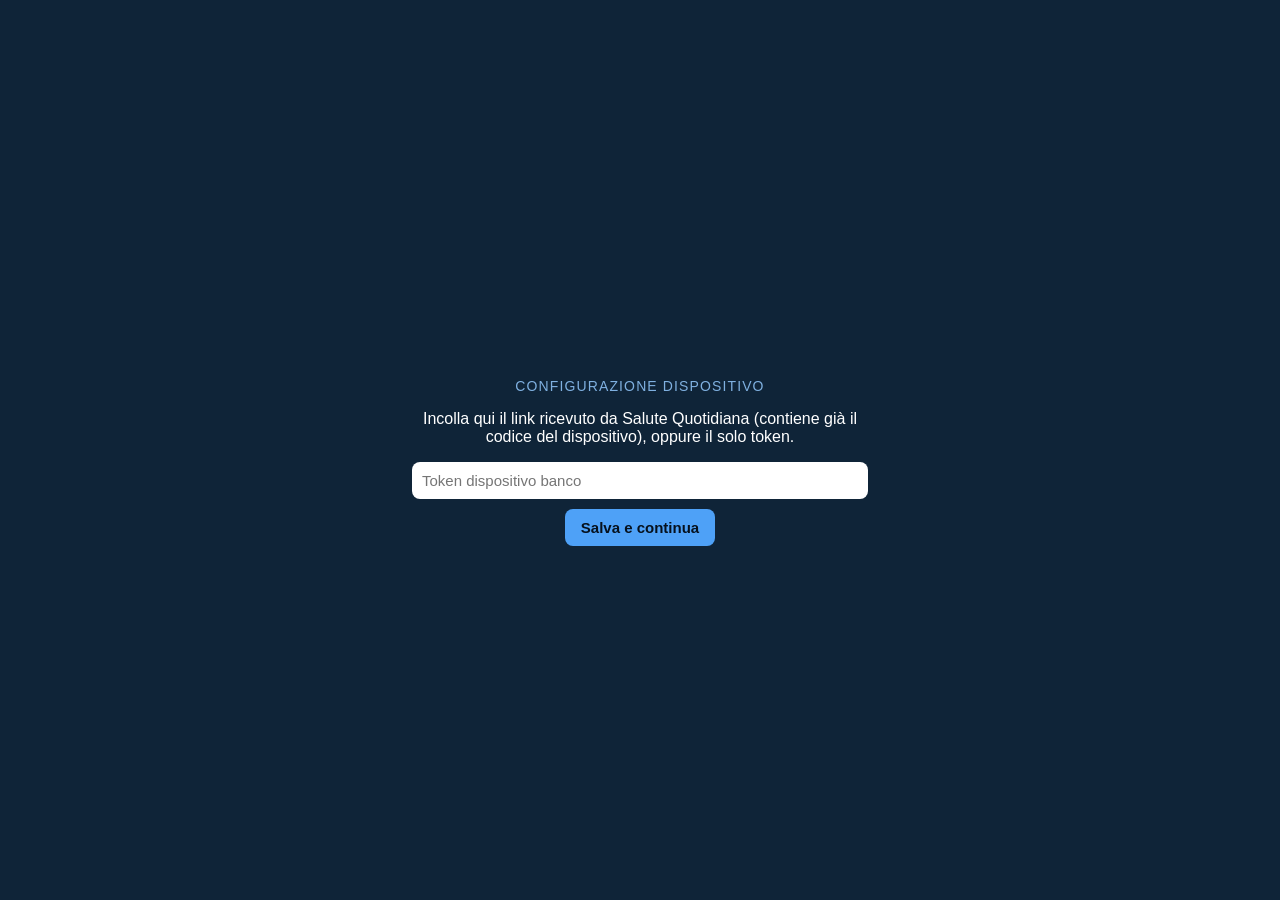
<file: banco.html>
<!DOCTYPE html>
<html lang="it">
<head>
<meta charset="UTF-8">
<meta name="viewport" content="width=device-width, initial-scale=1, maximum-scale=1, user-scalable=no">
<title>Codice bar — Credito Salute SQ</title>
<style>
  * { box-sizing: border-box; }
  html, body {
    margin: 0;
    height: 100%;
    background: #0f2438;
    color: #ffffff;
    font-family: Arial, Helvetica, sans-serif;
    display: flex;
    align-items: center;
    justify-content: center;
    -webkit-user-select: none;
    user-select: none;
  }
  .schermo {
    width: min(100%, 520px);
    padding: 32px;
    text-align: center;
  }
  .eyebrow {
    letter-spacing: 0.08em;
    text-transform: uppercase;
    color: #7fb0e0;
    font-size: 14px;
    margin: 0 0 6px;
  }
  h1 {
    font-size: 22px;
    margin: 0 0 28px;
  }
  .codice {
    font-size: 88px;
    font-weight: bold;
    letter-spacing: 0.12em;
    line-height: 1;
    margin: 0 0 20px;
    font-variant-numeric: tabular-nums;
  }
  canvas {
    background: #ffffff;
    padding: 12px;
    border-radius: 12px;
  }
  .barra {
    width: 100%;
    height: 8px;
    background: rgba(255,255,255,0.15);
    border-radius: 4px;
    overflow: hidden;
    margin: 24px 0 8px;
  }
  .barra__interno {
    height: 100%;
    background: #4ea1f7;
    transition: width 1s linear;
  }
  .stato {
    font-size: 15px;
    color: #a9c4e0;
    min-height: 20px;
  }
  .stato--errore {
    color: #ff6b6b;
    font-weight: bold;
  }
  .codice--scaduto {
    opacity: 0.25;
  }
  .qr--scaduto {
    opacity: 0.25;
  }
  .setup {
    margin-top: 24px;
  }
  .setup input {
    width: 100%;
    padding: 10px;
    border-radius: 8px;
    border: none;
    font-size: 15px;
  }
  .setup button {
    margin-top: 10px;
    padding: 10px 16px;
    border-radius: 8px;
    border: none;
    background: #4ea1f7;
    color: #06111d;
    font-weight: bold;
    font-size: 15px;
    cursor: pointer;
  }
</style>
</head>
<body>
  <div class="schermo">
    <div id="areaCodice" hidden>
      <p class="eyebrow" id="nomeBar">Bar</p>
      <h1>Mostra questo codice al cliente per attivare il credito SQ</h1>
      <p class="codice" id="cifreCodice">------</p>
      <canvas id="qrCanvas" width="220" height="220"></canvas>
      <div class="barra"><div class="barra__interno" id="barraInterno"></div></div>
      <p class="stato" id="stato">Connessione in corso.</p>
    </div>
    <div id="areaSetup" class="setup" hidden>
      <p class="eyebrow">Configurazione dispositivo</p>
      <p>Incolla qui il link ricevuto da Salute Quotidiana (contiene già il codice del dispositivo), oppure il solo token.</p>
      <input id="inputToken" type="text" placeholder="Token dispositivo banco">
      <button type="button" id="salvaToken">Salva e continua</button>
    </div>
  </div>

  <script src="./qrcode-generator.min.js"></script>
  <script>
    const SUPABASE_URL = window.__SQ_BANCO_SUPABASE_URL__ || "https://qenfaqdtzmsestpdpibo.supabase.co";
    const SUPABASE_ANON_KEY = window.__SQ_BANCO_SUPABASE_ANON_KEY__ || "sb_publishable_2r0GmAxXUtbA9yzkvaZXTw_nPx_KKxd";

    const areaCodice = document.getElementById("areaCodice");
    const areaSetup = document.getElementById("areaSetup");
    const nomeBarEl = document.getElementById("nomeBar");
    const cifreCodiceEl = document.getElementById("cifreCodice");
    const statoEl = document.getElementById("stato");
    const barraInternoEl = document.getElementById("barraInterno");
    const qrCanvas = document.getElementById("qrCanvas");
    const inputToken = document.getElementById("inputToken");
    const salvaTokenBtn = document.getElementById("salvaToken");

    let refreshTimer = null;
    let countdownTimer = null;

    function getToken() {
      const params = new URLSearchParams(window.location.search);
      const daUrl = params.get("token");
      if (daUrl) return daUrl;
      return localStorage.getItem("sq_banco_token");
    }

    function estraiToken(valore) {
      const pulito = valore.trim();
      try {
        const url = new URL(pulito);
        const dallaQuery = url.searchParams.get("token");
        if (dallaQuery) return dallaQuery;
      } catch {
        // non e' un URL, va bene: e' probabilmente gia' il token
      }
      return pulito;
    }

    function disegnaQr(canvas, testo, dimensione) {
      const qr = qrcode(0, "M");
      qr.addData(String(testo));
      qr.make();
      const moduli = qr.getModuleCount();
      const margine = 2;
      const cella = dimensione / (moduli + margine * 2);
      canvas.width = dimensione;
      canvas.height = dimensione;
      const ctx = canvas.getContext("2d");
      ctx.fillStyle = "#ffffff";
      ctx.fillRect(0, 0, dimensione, dimensione);
      ctx.fillStyle = "#000000";
      for (let riga = 0; riga < moduli; riga++) {
        for (let colonna = 0; colonna < moduli; colonna++) {
          if (qr.isDark(riga, colonna)) {
            const x = (colonna + margine) * cella;
            const y = (riga + margine) * cella;
            ctx.fillRect(x, y, Math.ceil(cella), Math.ceil(cella));
          }
        }
      }
    }

    async function chiamaRpc(nome, corpo) {
      const risposta = await fetch(`${SUPABASE_URL}/rest/v1/rpc/${nome}`, {
        method: "POST",
        headers: {
          "Content-Type": "application/json",
          "apikey": SUPABASE_ANON_KEY,
          "Authorization": `Bearer ${SUPABASE_ANON_KEY}`
        },
        body: JSON.stringify(corpo)
      });
      if (!risposta.ok) {
        throw new Error(`richiesta fallita (${risposta.status})`);
      }
      return risposta.json();
    }

    // Se un codice scade o una chiamata fallisce, il codice/QR in vista viene
    // reso illeggibile subito: mai lasciare in schermo cifre vecchie che
    // sembrano valide ma non lo sono piu' (il cliente le scansionerebbe convinto
    // fossero attuali, e la verifica lato server fallirebbe sempre).
    function invalidaCodiceVisibile(messaggio) {
      cifreCodiceEl.classList.add("codice--scaduto");
      qrCanvas.classList.add("qr--scaduto");
      barraInternoEl.style.width = "0%";
      statoEl.textContent = messaggio;
      statoEl.classList.add("stato--errore");
    }

    async function aggiornaCodice() {
      const token = getToken();
      if (!token) {
        mostraSetup();
        return;
      }

      let dati;
      try {
        dati = await chiamaRpc("richiedi_codice_banco_pilot", { p_banco_token: token });
      } catch (err) {
        console.error("Errore chiamata richiedi_codice_banco_pilot:", err);
        invalidaCodiceVisibile("Connessione persa: codice non aggiornato, non mostrarlo al cliente.");
        return;
      }

      if (!dati?.ok) {
        invalidaCodiceVisibile("Dispositivo non riconosciuto. Verifica il token.");
        return;
      }

      areaSetup.hidden = true;
      areaCodice.hidden = false;
      nomeBarEl.textContent = dati.bar_nome || "Bar";
      cifreCodiceEl.textContent = dati.codice;
      cifreCodiceEl.classList.remove("codice--scaduto");
      qrCanvas.classList.remove("qr--scaduto");
      statoEl.textContent = "Codice attivo.";
      statoEl.classList.remove("stato--errore");

      try {
        disegnaQr(qrCanvas, dati.codice, 220);
      } catch (err) {
        console.error("Errore disegno QR banco:", err);
      }

      avviaCountdown(dati.secondi_rimanenti, dati.finestra_secondi);
    }

    function avviaCountdown(secondiRimanenti, finestraSecondi) {
      if (countdownTimer) clearInterval(countdownTimer);
      let restanti = secondiRimanenti;
      const aggiorna = () => {
        const percentuale = Math.max(0, Math.min(100, (restanti / finestraSecondi) * 100));
        barraInternoEl.style.width = `${percentuale}%`;
        restanti -= 1;
        if (restanti < 0) {
          clearInterval(countdownTimer);
          // Rete di sicurezza: se per qualsiasi motivo il refresh dei 15s non e'
          // arrivato in tempo, il codice qui e' certamente fuori dalla finestra di
          // tolleranza del server (90s). Meglio nasconderlo che rischiare che il
          // cliente lo scansioni convinto sia ancora buono.
          invalidaCodiceVisibile("Codice scaduto, in attesa di aggiornamento.");
        }
      };
      aggiorna();
      countdownTimer = setInterval(aggiorna, 1000);
    }

    function mostraSetup() {
      areaCodice.hidden = true;
      areaSetup.hidden = false;
    }

    salvaTokenBtn.addEventListener("click", () => {
      const valore = estraiToken(inputToken.value);
      if (!valore) return;
      localStorage.setItem("sq_banco_token", valore);
      aggiornaCodice();
    });

    aggiornaCodice();
    refreshTimer = setInterval(aggiornaCodice, 15000);

    window.addEventListener("beforeunload", () => {
      if (refreshTimer) clearInterval(refreshTimer);
      if (countdownTimer) clearInterval(countdownTimer);
    });
  </script>
</body>
</html>
</file>
